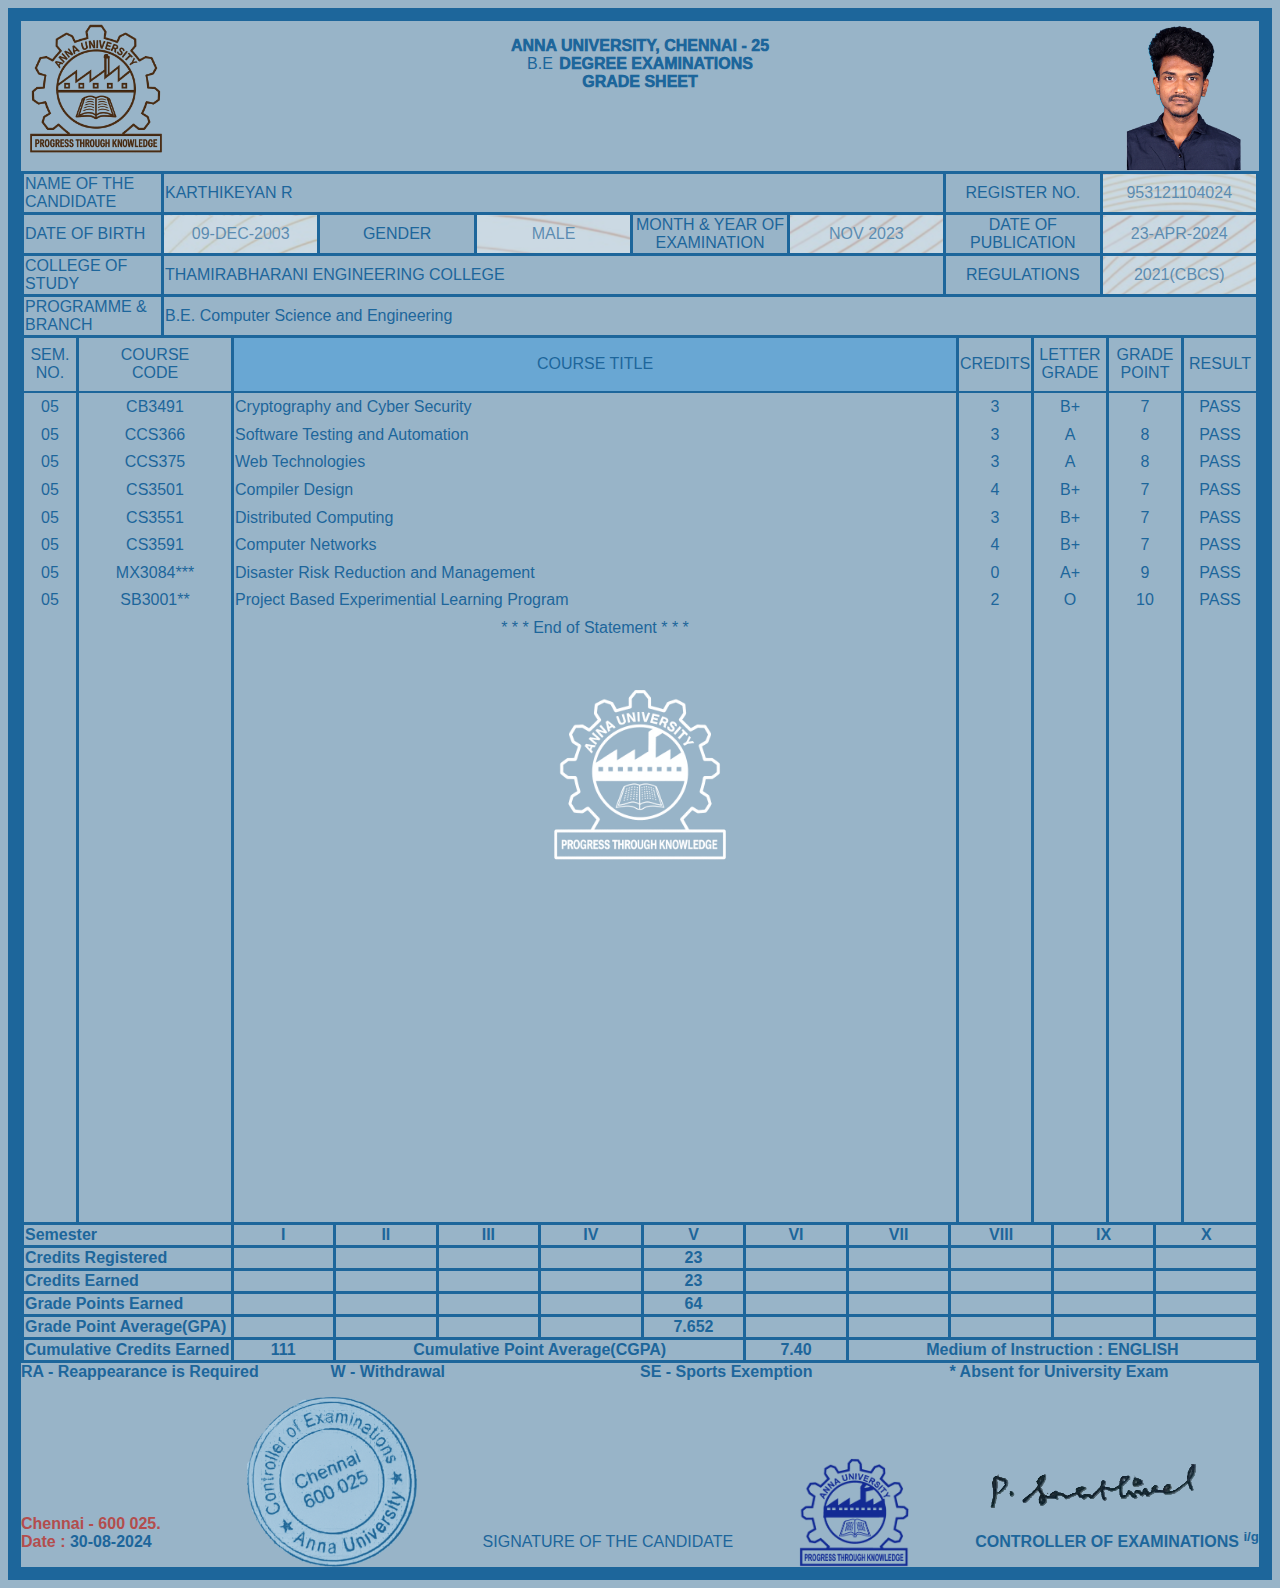
<file: index.html>
<html>
  <head>
    <title>
      MarkSheet
    </title>
    <link rel="stylesheet" href="MarkSheet.css">
  </head>
  <body>
    <div style="border: solid 13px rgb(29, 102, 155); min-width: 1100px;">
      <div style="display: flex;justify-content: space-between; min-width: 1100px;">
        <img style="width: 150px;height: 150px;" src="/anna_university_dark_brown.png" alt="">
        <p style="font-weight: 1000;text-align: center;">
          ANNA UNIVERSITY, CHENNAI - 25 <br>
          <span style="font-weight: 200;margin-right: 2;">B.E</span> DEGREE EXAMINATIONS <br>
          GRADE SHEET 
        </p>
        <img style="width: 150px;height: 150px; object-fit:contain;" src="/KARTHIKEYAN_R_without_background.png" alt="">
      </div>
        <table style="width: 100%;">
          <tr >
            <td class="left_most"  style="width: 135px;">NAME OF THE <br> CANDIDATE</td>
            <td colspan="5">KARTHIKEYAN R</td>
            <td class="text_center">REGISTER NO.</td>
            <td style="background-image: url(/roll_no.jpg);opacity: 0.50;" class="text_center">953121104024</td>
          </tr>
          <tr>
            <td class="left_most">DATE OF BIRTH</td>
            <td style="text-align: center;background-image: url(/dob_background.jpg);
            opacity: 0.50;">09-DEC-2003</td>
            <td style="text-align: center;">GENDER</td>
            <td style="text-align: center;background-image: url(/gender_background.jpg);opacity: 0.50;">MALE</td>
            <td class="text_center" style="width: 190px;">MONTH & YEAR OF <br> EXAMINATION</td>
            <td style="text-align: center;background-image: url(/year_of_examination.jpg);opacity: 0.50;">NOV 2023</td>
            <td class="text_center" >DATE OF <br>PUBLICATION</td>
            <td style="background-image: url(/year_of_examination.jpg);opacity: 0.50;" class="text_center">23-APR-2024</td>
          </tr>
          <tr>
            <td class="left_most">COLLEGE OF <br>STUDY</td>
            <td  colspan="5">THAMIRABHARANI ENGINEERING COLLEGE</td>
            <td class="text_center">REGULATIONS</td>
            <td style="background-image: url(/regulation.jpg);opacity: 0.50;" class="text_center">2021(CBCS)</td>
          </tr>
          <tr>
            <td class="left_most">PROGRAMME & <br>BRANCH</td>
            <td colspan="7" >B.E. Computer Science and Engineering</td>
          </tr>
        </table>
        <table class="removing_the_border" style="height:100%;border-top: none;border-bottom: none;background-image: url(anna_university_white_background.png);background-size: 200px 200px;
        background-repeat: no-repeat;background-position: center;">
          <tr style="border-bottom: 2px solid rgb(29, 102, 155);">
            <td class="left_most" style="width: 50px;text-align: center;">
              SEM. <br> NO.
            </td>
            <td style="width: 150px;text-align: center;">
              COURSE <br>CODE
            </td>
            <td style="text-align: center;background-color: rgb(105, 167, 211);;">
              COURSE TITLE
            </td>
            <td style="width:70px;text-align: center;">
              CREDITS
            </td>
            <td style="width:70px;text-align: center;">
              LETTER <br>GRADE
            </td>
            <td style="width:70px;text-align: center;">
              GRADE <br>POINT
            </td>
            <td style="width:70px;text-align: center;">
              RESULT
            </td>
          </tr>
          <tr>
            <td class="left_most" style="text-align: center;">
              05
            </td>
            <td style="text-align: center;">CB3491</td>
            <td>Cryptography and Cyber Security</td>
            <td style="text-align: center;">3</td>
            <td style="text-align: center;">B+</td>
            <td style="text-align: center;">7</td>
            <td style="text-align: center;">PASS</td>
          </tr>
          <tr>
            <td class="left_most" style="text-align: center;">
              05
            </td>
            <td style="text-align: center;">CCS366</td>
            <td>Software Testing and Automation</td>
            <td style="text-align: center;">3</td>
            <td style="text-align: center;">A</td>
            <td style="text-align: center;">8</td>
            <td style="text-align: center;">PASS</td>
          </tr>
          <tr>
            <td class="left_most" style="text-align: center;">
              05
            </td>
            <td style="text-align: center;">CCS375</td>
            <td>Web Technologies</td>
            <td style="text-align: center;">3</td>
            <td style="text-align: center;">A</td>
            <td style="text-align: center;">8</td>
            <td style="text-align: center;">PASS</td>
          </tr>
          <tr>
            <td class="left_most" style="text-align: center;">
              05
            </td>
            <td style="text-align: center;">CS3501</td>
            <td>Compiler Design</td>
            <td style="text-align: center;">4</td>
            <td style="text-align: center;">B+</td>
            <td style="text-align: center;">7</td>
            <td style="text-align: center;">PASS</td>
          </tr>
          <tr>
            <td class="left_most" style="text-align: center;">
              05
            </td>
            <td style="text-align: center;">CS3551</td>
            <td>Distributed Computing</td>
            <td style="text-align: center;">3</td>
            <td style="text-align: center;">B+</td>
            <td style="text-align: center;">7</td>
            <td style="text-align: center;">PASS</td>
          </tr>
          <tr>
            <td class="left_most" style="text-align: center;">
              05
            </td>
            <td style="text-align: center;">CS3591</td>
            <td>Computer Networks</td>
            <td style="text-align: center;">4</td>
            <td style="text-align: center;">B+</td>
            <td style="text-align: center;">7</td>
            <td style="text-align: center;">PASS</td>
          </tr>
          <tr>
            <td class="left_most" style="text-align: center;">
              05
            </td>
            <td style="text-align: center;">MX3084***</td>
            <td>Disaster Risk Reduction and Management</td>
            <td style="text-align: center;">0</td>
            <td style="text-align: center;">A+</td>
            <td style="text-align: center;">9</td>
            <td style="text-align: center;">PASS</td>
          </tr>
          <tr>
            <td class="left_most" style="text-align: center;">
              05
            </td>
            <td style="text-align: center;">SB3001**</td>
            <td>Project Based Experimential Learning Program</td>
            <td style="text-align: center;">2</td>
            <td style="text-align: center;">O</td>
            <td style="text-align: center;">10</td>
            <td style="text-align: center;">PASS</td>
          </tr>
          <tr>
            <td class="left_most"></td>
            </td>
            <td></td>
            <td style="text-align: center;">* * * End of Statement * * *</td>
            <td></td>
            <td></td>
            <td></td>
            <td></td>
          </tr>
          <tr>
            <td class="left_most">&nbsp;</td>
            <td>&nbsp;</td>
            <td>&nbsp;</td>
            <td>&nbsp;</td>
            <td>&nbsp;</td>
            <td>&nbsp;</td>
          </tr>
          <tr>
            <td class="left_most">&nbsp;</td>
            <td>&nbsp;</td>
            <td>&nbsp;</td>
            <td>&nbsp;</td>
            <td>&nbsp;</td>
            <td>&nbsp;</td>
          </tr>
          <tr>
            <td class="left_most">&nbsp;</td>
            <td>&nbsp;</td>
            <td>&nbsp;</td>
            <td>&nbsp;</td>
            <td>&nbsp;</td>
            <td>&nbsp;</td>
          </tr><tr>
            <td class="left_most">&nbsp;</td>
            <td>&nbsp;</td>
            <td>&nbsp;</td>
            <td>&nbsp;</td>
            <td>&nbsp;</td>
            <td>&nbsp;</td>
          </tr>
          <tr>
            <td class="left_most">&nbsp;</td>
            <td>&nbsp;</td>
            <td>&nbsp;</td>
            <td>&nbsp;</td>
            <td>&nbsp;</td>
            <td>&nbsp;</td>
          </tr>
          <tr>
            <td class="left_most">&nbsp;</td>
            <td>&nbsp;</td>
            <td>&nbsp;</td>
            <td>&nbsp;</td>
            <td>&nbsp;</td>
            <td>&nbsp;</td>
          </tr>
          <tr>
            <td class="left_most">&nbsp;</td>
            <td>&nbsp;</td>
            <td>&nbsp;</td>
            <td>&nbsp;</td>
            <td>&nbsp;</td>
            <td>&nbsp;</td>
          </tr>
          <tr>
            <td class="left_most">&nbsp;</td>
            <td>&nbsp;</td>
            <td>&nbsp;</td>
            <td>&nbsp;</td>
            <td>&nbsp;</td>
            <td>&nbsp;</td>
          </tr>
          <tr>
            <td class="left_most">&nbsp;</td>
            <td>&nbsp;</td>
            <td>&nbsp;</td>
            <td>&nbsp;</td>
            <td>&nbsp;</td>
            <td>&nbsp;</td>
          </tr>
          <tr>
            <td class="left_most">&nbsp;</td>
            <td>&nbsp;</td>
            <td>&nbsp;</td>
            <td>&nbsp;</td>
            <td>&nbsp;</td>
            <td>&nbsp;</td>
          </tr>
          <tr>
            <td class="left_most">&nbsp;</td>
            <td>&nbsp;</td>
            <td>&nbsp;</td>
            <td>&nbsp;</td>
            <td>&nbsp;</td>
            <td>&nbsp;</td>
          </tr>
          <tr>
            <td class="left_most">&nbsp;</td>
            <td>&nbsp;</td>
            <td>&nbsp;</td>
            <td>&nbsp;</td>
            <td>&nbsp;</td>
            <td>&nbsp;</td>
          </tr>
          <tr>
            <td class="left_most">&nbsp;</td>
            <td>&nbsp;</td>
            <td>&nbsp;</td>
            <td>&nbsp;</td>
            <td>&nbsp;</td>
            <td>&nbsp;</td>
          </tr>
          <tr>
            <td class="left_most">&nbsp;</td>
            <td>&nbsp;</td>
            <td>&nbsp;</td>
            <td>&nbsp;</td>
            <td>&nbsp;</td>
            <td>&nbsp;</td>
          </tr>
          <tr>
            <td class="left_most">&nbsp;</td>
            <td>&nbsp;</td>
            <td>&nbsp;</td>
            <td>&nbsp;</td>
            <td>&nbsp;</td>
            <td>&nbsp;</td>
          </tr>
          <tr>
            <td class="left_most">&nbsp;</td>
            <td>&nbsp;</td>
            <td>&nbsp;</td>
            <td>&nbsp;</td>
            <td>&nbsp;</td>
            <td>&nbsp;</td>
          </tr>
          <tr>
            <td class="left_most">&nbsp;</td>
            <td>&nbsp;</td>
            <td>&nbsp;</td>
            <td>&nbsp;</td>
            <td>&nbsp;</td>
            <td>&nbsp;</td>
          </tr>
          <tr>
            <td class="left_most">&nbsp;</td>
            <td>&nbsp;</td>
            <td>&nbsp;</td>
            <td>&nbsp;</td>
            <td>&nbsp;</td>
            <td>&nbsp;</td>
          </tr>
          <tr>
            <td class="left_most">&nbsp;</td>
            <td>&nbsp;</td>
            <td>&nbsp;</td>
            <td>&nbsp;</td>
            <td>&nbsp;</td>
            <td>&nbsp;</td>
          </tr>
          <tr>
            <td class="left_most">&nbsp;</td>
            <td>&nbsp;</td>
            <td>&nbsp;</td>
            <td>&nbsp;</td>
            <td>&nbsp;</td>
            <td>&nbsp;</td>
          </tr>
          <tr>
            <td class="left_most">&nbsp;</td>
            <td>&nbsp;</td>
            <td>&nbsp;</td>
            <td>&nbsp;</td>
            <td>&nbsp;</td>
            <td>&nbsp;</td>
          </tr>
        </table>
        <table >
          <tr>
            <td class="left_most" style="width: 204.5px;font-weight: bold;">Semester</td>
            <td style="text-align: center;font-weight: bold;">I</td>
            <td style="text-align: center;font-weight: bold;">II</td>
            <td style="text-align: center;font-weight: bold;">III</td>
            <td style="text-align: center;font-weight: bold;">IV</td>
            <td style="text-align: center;font-weight: bold;">V</td>
            <td style="text-align: center;font-weight: bold;">VI</td>
            <td style="text-align: center;font-weight: bold;">VII</td>
            <td style="text-align: center;font-weight: bold;">VIII</td>
            <td style="text-align: center;font-weight: bold;">IX</td>
            <td style="text-align: center;font-weight: bold;">X</td>
          </tr>
          <tr>
            <td class="left_most" style="font-weight: bold;;">Credits Registered</td>
            <td></td>
            <td></td>
            <td></td>
            <td></td>
            <td style="text-align: center;font-weight: bold;">23</td>
            <td></td>
            <td></td>
            <td></td>
            <td></td>
            <td></td>
          </tr>
          <tr>
            <td class="left_most" style="font-weight: bold;">Credits Earned</td>
            <td></td>
            <td></td>
            <td></td>
            <td></td>
            <td style="text-align: center;font-weight: bold;">23</td>
            <td></td>
            <td></td>
            <td></td>
            <td></td>
            <td></td>
          </tr>
          <tr>
            <td class="left_most" style="font-weight: bold;">Grade Points Earned</td>
            <td></td>
            <td></td>
            <td></td>
            <td></td>
            <td style="text-align: center;font-weight: bold;">64</td>
            <td></td>
            <td></td>
            <td></td>
            <td></td>
            <td></td>
          </tr>
          <tr>
            <td class="left_most" style="font-weight: bold;">Grade Point Average(GPA)</td>
            <td></td>
            <td></td>
            <td></td>
            <td></td>
            <td style="text-align: center;font-weight: bold;">7.652</td>
            <td></td>
            <td></td>
            <td></td>
            <td></td>
            <td></td>
          </tr>
          <tr>
            <td class="left_most" style="font-weight:bolder;">Cumulative Credits Earned</td>
            <td style="text-align: center;font-weight: bold;">111</td>
            <td style="text-align: center;font-weight: bold;" colspan="4">Cumulative Point Average(CGPA)</td>
            <td style="text-align: center;font-weight: bold;">7.40</td>
            <td style="text-align: center;font-weight: bold;" colspan="4">Medium of Instruction : ENGLISH</td>
          </tr>
        </table>
  
      <div style="min-width: 1100px; display: grid;grid-template-columns: 1fr 1fr 1fr 1fr;">
        <p style="margin-top: 0px;font-weight: bold;">RA - Reappearance is Required</p>
        <p style="margin-top: 0px;font-weight: bold;">W - Withdrawal</p>
        <p style="margin-top: 0px;font-weight: bold;">SE - Sports Exemption</p>
        <p style="margin-top: 0px;font-weight: bold;">* Absent for University Exam</p>
      </div>
      <div style="display: flex;justify-content: space-between; min-width: 1100px;align-items: end;">
        <p style="color: rgb(179, 77, 77);font-weight: bold; margin-right: 20px;">
          Chennai - 600 025. <br>
          Date : <span style="color: rgb(29, 102, 155)">30-08-2024</span>
        </p>
        <img style="width: 170px;" src="/same_color_stamp2_part2.png" alt="university_stamp">
        <p >
          SIGNATURE OF THE CANDIDATE
        </p>
        <img style="width: 110px;" src="annaUniversityLogo.png" alt="">
        <div style="display: inline-block;">
          <img style="display: block;" src="/controller_of_examination_just_signature.png" alt="controller_signature">
          <p style="font-weight: bold;">
            CONTROLLER OF EXAMINATIONS <sup style="font-weight: bolder;">i/g</sup>
          </p>
        </div>
      </div>
    </div>
  </body>
</html>
</file>
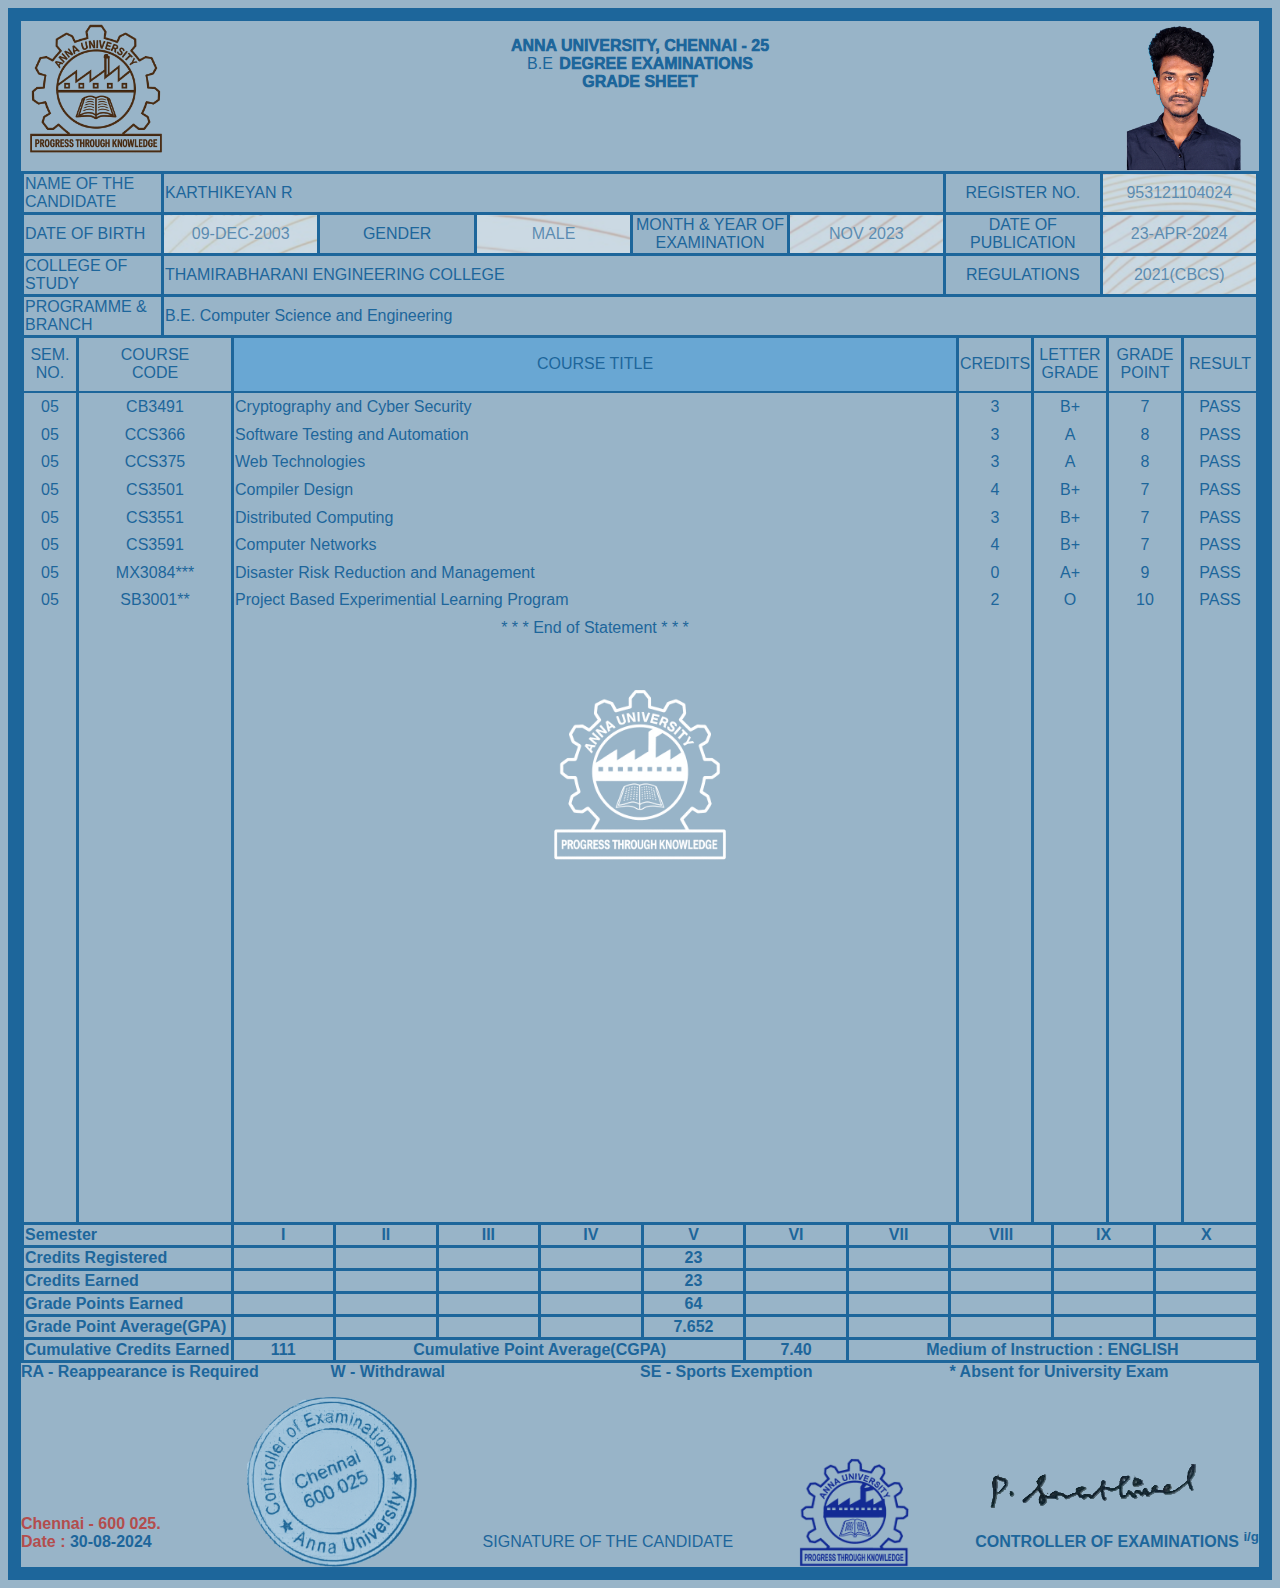
<file: index.html.html>
<html>
  <head>
    <title>
      MarkSheet
    </title>
    <link rel="stylesheet" href="MarkSheet.css">
  </head>
  <body>
    <div style="border: solid 13px rgb(29, 102, 155); min-width: 1100px;">
      <div style="display: flex;justify-content: space-between; min-width: 1100px;">
        <img style="width: 150px;height: 150px;" src="/anna_university_dark_brown.png" alt="">
        <p style="font-weight: 1000;text-align: center;">
          ANNA UNIVERSITY, CHENNAI - 25 <br>
          <span style="font-weight: 200;margin-right: 2;">B.E</span> DEGREE EXAMINATIONS <br>
          GRADE SHEET 
        </p>
        <img style="width: 150px;height: 150px; object-fit:contain;" src="/KARTHIKEYAN_R_without_background.png" alt="">
      </div>
        <table style="width: 100%;">
          <tr >
            <td class="left_most"  style="width: 135px;">NAME OF THE <br> CANDIDATE</td>
            <td colspan="5">KARTHIKEYAN R</td>
            <td class="text_center">REGISTER NO.</td>
            <td style="background-image: url(/roll_no.jpg);opacity: 0.50;" class="text_center">953121104024</td>
          </tr>
          <tr>
            <td class="left_most">DATE OF BIRTH</td>
            <td style="text-align: center;background-image: url(/dob_background.jpg);
            opacity: 0.50;">09-DEC-2003</td>
            <td style="text-align: center;">GENDER</td>
            <td style="text-align: center;background-image: url(/gender_background.jpg);opacity: 0.50;">MALE</td>
            <td class="text_center" style="width: 190px;">MONTH & YEAR OF <br> EXAMINATION</td>
            <td style="text-align: center;background-image: url(/year_of_examination.jpg);opacity: 0.50;">NOV 2023</td>
            <td class="text_center" >DATE OF <br>PUBLICATION</td>
            <td style="background-image: url(/year_of_examination.jpg);opacity: 0.50;" class="text_center">23-APR-2024</td>
          </tr>
          <tr>
            <td class="left_most">COLLEGE OF <br>STUDY</td>
            <td  colspan="5">THAMIRABHARANI ENGINEERING COLLEGE</td>
            <td class="text_center">REGULATIONS</td>
            <td style="background-image: url(/regulation.jpg);opacity: 0.50;" class="text_center">2021(CBCS)</td>
          </tr>
          <tr>
            <td class="left_most">PROGRAMME & <br>BRANCH</td>
            <td colspan="7" >B.E. Computer Science and Engineering</td>
          </tr>
        </table>
        <table class="removing_the_border" style="height:100%;border-top: none;border-bottom: none;background-image: url(anna_university_white_background.png);background-size: 200px 200px;
        background-repeat: no-repeat;background-position: center;">
          <tr style="border-bottom: 2px solid rgb(29, 102, 155);">
            <td class="left_most" style="width: 50px;text-align: center;">
              SEM. <br> NO.
            </td>
            <td style="width: 150px;text-align: center;">
              COURSE <br>CODE
            </td>
            <td style="text-align: center;background-color: rgb(105, 167, 211);;">
              COURSE TITLE
            </td>
            <td style="width:70px;text-align: center;">
              CREDITS
            </td>
            <td style="width:70px;text-align: center;">
              LETTER <br>GRADE
            </td>
            <td style="width:70px;text-align: center;">
              GRADE <br>POINT
            </td>
            <td style="width:70px;text-align: center;">
              RESULT
            </td>
          </tr>
          <tr>
            <td class="left_most" style="text-align: center;">
              05
            </td>
            <td style="text-align: center;">CB3491</td>
            <td>Cryptography and Cyber Security</td>
            <td style="text-align: center;">3</td>
            <td style="text-align: center;">B+</td>
            <td style="text-align: center;">7</td>
            <td style="text-align: center;">PASS</td>
          </tr>
          <tr>
            <td class="left_most" style="text-align: center;">
              05
            </td>
            <td style="text-align: center;">CCS366</td>
            <td>Software Testing and Automation</td>
            <td style="text-align: center;">3</td>
            <td style="text-align: center;">A</td>
            <td style="text-align: center;">8</td>
            <td style="text-align: center;">PASS</td>
          </tr>
          <tr>
            <td class="left_most" style="text-align: center;">
              05
            </td>
            <td style="text-align: center;">CCS375</td>
            <td>Web Technologies</td>
            <td style="text-align: center;">3</td>
            <td style="text-align: center;">A</td>
            <td style="text-align: center;">8</td>
            <td style="text-align: center;">PASS</td>
          </tr>
          <tr>
            <td class="left_most" style="text-align: center;">
              05
            </td>
            <td style="text-align: center;">CS3501</td>
            <td>Compiler Design</td>
            <td style="text-align: center;">4</td>
            <td style="text-align: center;">B+</td>
            <td style="text-align: center;">7</td>
            <td style="text-align: center;">PASS</td>
          </tr>
          <tr>
            <td class="left_most" style="text-align: center;">
              05
            </td>
            <td style="text-align: center;">CS3551</td>
            <td>Distributed Computing</td>
            <td style="text-align: center;">3</td>
            <td style="text-align: center;">B+</td>
            <td style="text-align: center;">7</td>
            <td style="text-align: center;">PASS</td>
          </tr>
          <tr>
            <td class="left_most" style="text-align: center;">
              05
            </td>
            <td style="text-align: center;">CS3591</td>
            <td>Computer Networks</td>
            <td style="text-align: center;">4</td>
            <td style="text-align: center;">B+</td>
            <td style="text-align: center;">7</td>
            <td style="text-align: center;">PASS</td>
          </tr>
          <tr>
            <td class="left_most" style="text-align: center;">
              05
            </td>
            <td style="text-align: center;">MX3084***</td>
            <td>Disaster Risk Reduction and Management</td>
            <td style="text-align: center;">0</td>
            <td style="text-align: center;">A+</td>
            <td style="text-align: center;">9</td>
            <td style="text-align: center;">PASS</td>
          </tr>
          <tr>
            <td class="left_most" style="text-align: center;">
              05
            </td>
            <td style="text-align: center;">SB3001**</td>
            <td>Project Based Experimential Learning Program</td>
            <td style="text-align: center;">2</td>
            <td style="text-align: center;">O</td>
            <td style="text-align: center;">10</td>
            <td style="text-align: center;">PASS</td>
          </tr>
          <tr>
            <td class="left_most"></td>
            </td>
            <td></td>
            <td style="text-align: center;">* * * End of Statement * * *</td>
            <td></td>
            <td></td>
            <td></td>
            <td></td>
          </tr>
          <tr>
            <td class="left_most">&nbsp;</td>
            <td>&nbsp;</td>
            <td>&nbsp;</td>
            <td>&nbsp;</td>
            <td>&nbsp;</td>
            <td>&nbsp;</td>
          </tr>
          <tr>
            <td class="left_most">&nbsp;</td>
            <td>&nbsp;</td>
            <td>&nbsp;</td>
            <td>&nbsp;</td>
            <td>&nbsp;</td>
            <td>&nbsp;</td>
          </tr>
          <tr>
            <td class="left_most">&nbsp;</td>
            <td>&nbsp;</td>
            <td>&nbsp;</td>
            <td>&nbsp;</td>
            <td>&nbsp;</td>
            <td>&nbsp;</td>
          </tr><tr>
            <td class="left_most">&nbsp;</td>
            <td>&nbsp;</td>
            <td>&nbsp;</td>
            <td>&nbsp;</td>
            <td>&nbsp;</td>
            <td>&nbsp;</td>
          </tr>
          <tr>
            <td class="left_most">&nbsp;</td>
            <td>&nbsp;</td>
            <td>&nbsp;</td>
            <td>&nbsp;</td>
            <td>&nbsp;</td>
            <td>&nbsp;</td>
          </tr>
          <tr>
            <td class="left_most">&nbsp;</td>
            <td>&nbsp;</td>
            <td>&nbsp;</td>
            <td>&nbsp;</td>
            <td>&nbsp;</td>
            <td>&nbsp;</td>
          </tr>
          <tr>
            <td class="left_most">&nbsp;</td>
            <td>&nbsp;</td>
            <td>&nbsp;</td>
            <td>&nbsp;</td>
            <td>&nbsp;</td>
            <td>&nbsp;</td>
          </tr>
          <tr>
            <td class="left_most">&nbsp;</td>
            <td>&nbsp;</td>
            <td>&nbsp;</td>
            <td>&nbsp;</td>
            <td>&nbsp;</td>
            <td>&nbsp;</td>
          </tr>
          <tr>
            <td class="left_most">&nbsp;</td>
            <td>&nbsp;</td>
            <td>&nbsp;</td>
            <td>&nbsp;</td>
            <td>&nbsp;</td>
            <td>&nbsp;</td>
          </tr>
          <tr>
            <td class="left_most">&nbsp;</td>
            <td>&nbsp;</td>
            <td>&nbsp;</td>
            <td>&nbsp;</td>
            <td>&nbsp;</td>
            <td>&nbsp;</td>
          </tr>
          <tr>
            <td class="left_most">&nbsp;</td>
            <td>&nbsp;</td>
            <td>&nbsp;</td>
            <td>&nbsp;</td>
            <td>&nbsp;</td>
            <td>&nbsp;</td>
          </tr>
          <tr>
            <td class="left_most">&nbsp;</td>
            <td>&nbsp;</td>
            <td>&nbsp;</td>
            <td>&nbsp;</td>
            <td>&nbsp;</td>
            <td>&nbsp;</td>
          </tr>
          <tr>
            <td class="left_most">&nbsp;</td>
            <td>&nbsp;</td>
            <td>&nbsp;</td>
            <td>&nbsp;</td>
            <td>&nbsp;</td>
            <td>&nbsp;</td>
          </tr>
          <tr>
            <td class="left_most">&nbsp;</td>
            <td>&nbsp;</td>
            <td>&nbsp;</td>
            <td>&nbsp;</td>
            <td>&nbsp;</td>
            <td>&nbsp;</td>
          </tr>
          <tr>
            <td class="left_most">&nbsp;</td>
            <td>&nbsp;</td>
            <td>&nbsp;</td>
            <td>&nbsp;</td>
            <td>&nbsp;</td>
            <td>&nbsp;</td>
          </tr>
          <tr>
            <td class="left_most">&nbsp;</td>
            <td>&nbsp;</td>
            <td>&nbsp;</td>
            <td>&nbsp;</td>
            <td>&nbsp;</td>
            <td>&nbsp;</td>
          </tr>
          <tr>
            <td class="left_most">&nbsp;</td>
            <td>&nbsp;</td>
            <td>&nbsp;</td>
            <td>&nbsp;</td>
            <td>&nbsp;</td>
            <td>&nbsp;</td>
          </tr>
          <tr>
            <td class="left_most">&nbsp;</td>
            <td>&nbsp;</td>
            <td>&nbsp;</td>
            <td>&nbsp;</td>
            <td>&nbsp;</td>
            <td>&nbsp;</td>
          </tr>
          <tr>
            <td class="left_most">&nbsp;</td>
            <td>&nbsp;</td>
            <td>&nbsp;</td>
            <td>&nbsp;</td>
            <td>&nbsp;</td>
            <td>&nbsp;</td>
          </tr>
          <tr>
            <td class="left_most">&nbsp;</td>
            <td>&nbsp;</td>
            <td>&nbsp;</td>
            <td>&nbsp;</td>
            <td>&nbsp;</td>
            <td>&nbsp;</td>
          </tr>
          <tr>
            <td class="left_most">&nbsp;</td>
            <td>&nbsp;</td>
            <td>&nbsp;</td>
            <td>&nbsp;</td>
            <td>&nbsp;</td>
            <td>&nbsp;</td>
          </tr>
        </table>
        <table >
          <tr>
            <td class="left_most" style="width: 204.5px;font-weight: bold;">Semester</td>
            <td style="text-align: center;font-weight: bold;">I</td>
            <td style="text-align: center;font-weight: bold;">II</td>
            <td style="text-align: center;font-weight: bold;">III</td>
            <td style="text-align: center;font-weight: bold;">IV</td>
            <td style="text-align: center;font-weight: bold;">V</td>
            <td style="text-align: center;font-weight: bold;">VI</td>
            <td style="text-align: center;font-weight: bold;">VII</td>
            <td style="text-align: center;font-weight: bold;">VIII</td>
            <td style="text-align: center;font-weight: bold;">IX</td>
            <td style="text-align: center;font-weight: bold;">X</td>
          </tr>
          <tr>
            <td class="left_most" style="font-weight: bold;;">Credits Registered</td>
            <td></td>
            <td></td>
            <td></td>
            <td></td>
            <td style="text-align: center;font-weight: bold;">23</td>
            <td></td>
            <td></td>
            <td></td>
            <td></td>
            <td></td>
          </tr>
          <tr>
            <td class="left_most" style="font-weight: bold;">Credits Earned</td>
            <td></td>
            <td></td>
            <td></td>
            <td></td>
            <td style="text-align: center;font-weight: bold;">23</td>
            <td></td>
            <td></td>
            <td></td>
            <td></td>
            <td></td>
          </tr>
          <tr>
            <td class="left_most" style="font-weight: bold;">Grade Points Earned</td>
            <td></td>
            <td></td>
            <td></td>
            <td></td>
            <td style="text-align: center;font-weight: bold;">64</td>
            <td></td>
            <td></td>
            <td></td>
            <td></td>
            <td></td>
          </tr>
          <tr>
            <td class="left_most" style="font-weight: bold;">Grade Point Average(GPA)</td>
            <td></td>
            <td></td>
            <td></td>
            <td></td>
            <td style="text-align: center;font-weight: bold;">7.652</td>
            <td></td>
            <td></td>
            <td></td>
            <td></td>
            <td></td>
          </tr>
          <tr>
            <td class="left_most" style="font-weight:bolder;">Cumulative Credits Earned</td>
            <td style="text-align: center;font-weight: bold;">111</td>
            <td style="text-align: center;font-weight: bold;" colspan="4">Cumulative Point Average(CGPA)</td>
            <td style="text-align: center;font-weight: bold;">7.40</td>
            <td style="text-align: center;font-weight: bold;" colspan="4">Medium of Instruction : ENGLISH</td>
          </tr>
        </table>
  
      <div style="min-width: 1100px; display: grid;grid-template-columns: 1fr 1fr 1fr 1fr;">
        <p style="margin-top: 0px;font-weight: bold;">RA - Reappearance is Required</p>
        <p style="margin-top: 0px;font-weight: bold;">W - Withdrawal</p>
        <p style="margin-top: 0px;font-weight: bold;">SE - Sports Exemption</p>
        <p style="margin-top: 0px;font-weight: bold;">* Absent for University Exam</p>
      </div>
      <div style="display: flex;justify-content: space-between; min-width: 1100px;align-items: end;">
        <p style="color: rgb(179, 77, 77);font-weight: bold; margin-right: 20px;">
          Chennai - 600 025. <br>
          Date : <span style="color: rgb(29, 102, 155)">30-08-2024</span>
        </p>
        <img style="width: 170px;" src="/same_color_stamp2_part2.png" alt="university_stamp">
        <p >
          SIGNATURE OF THE CANDIDATE
        </p>
        <img style="width: 110px;" src="annaUniversityLogo.png" alt="">
        <div style="display: inline-block;">
          <img style="display: block;" src="/controller_of_examination_just_signature.png" alt="controller_signature">
          <p style="font-weight: bold;">
            CONTROLLER OF EXAMINATIONS <sup style="font-weight: bolder;">i/g</sup>
          </p>
        </div>
      </div>
    </div>
  </body>
</html>
</file>
<file: MarkSheet.css>
body{
  background-color: rgb(152, 180, 200);
  border-left: none;
  border-right: none;
}
table{
  table-layout: fixed;
  min-width: 1100px;
  width: 100%;
  border-collapse: collapse;
  border-left: none;
  border-right: none;
}
.removing_the_border td{
  border-collapse: collapse;
  border-right: 3px solid black;
  border-top: none;
  border-bottom: none;
  border-left: none;
  border-color:rgb(29, 102, 155);
}
table,td{
  border:3px solid black;
  border-collapse: collapse;
  font-family:  Helvetica, sans-serif;
  border-color: rgb(29, 102, 155);
  color: rgb(29, 102, 155);
}
p{
  display: inline-block;
  font-family:  Helvetica, sans-serif;
  color: rgb(29, 102, 155);
}
.first_div{
  display: flex;
  align-items: center;
  justify-content: space-between;
  padding-top: 30px;
}
.top_row td{
  vertical-align: top;
}

.text_center{
  text-align: center;
}

.logo{
  width: 100px;
  height: 100px;
  object-fit:contain;
}
</file>
